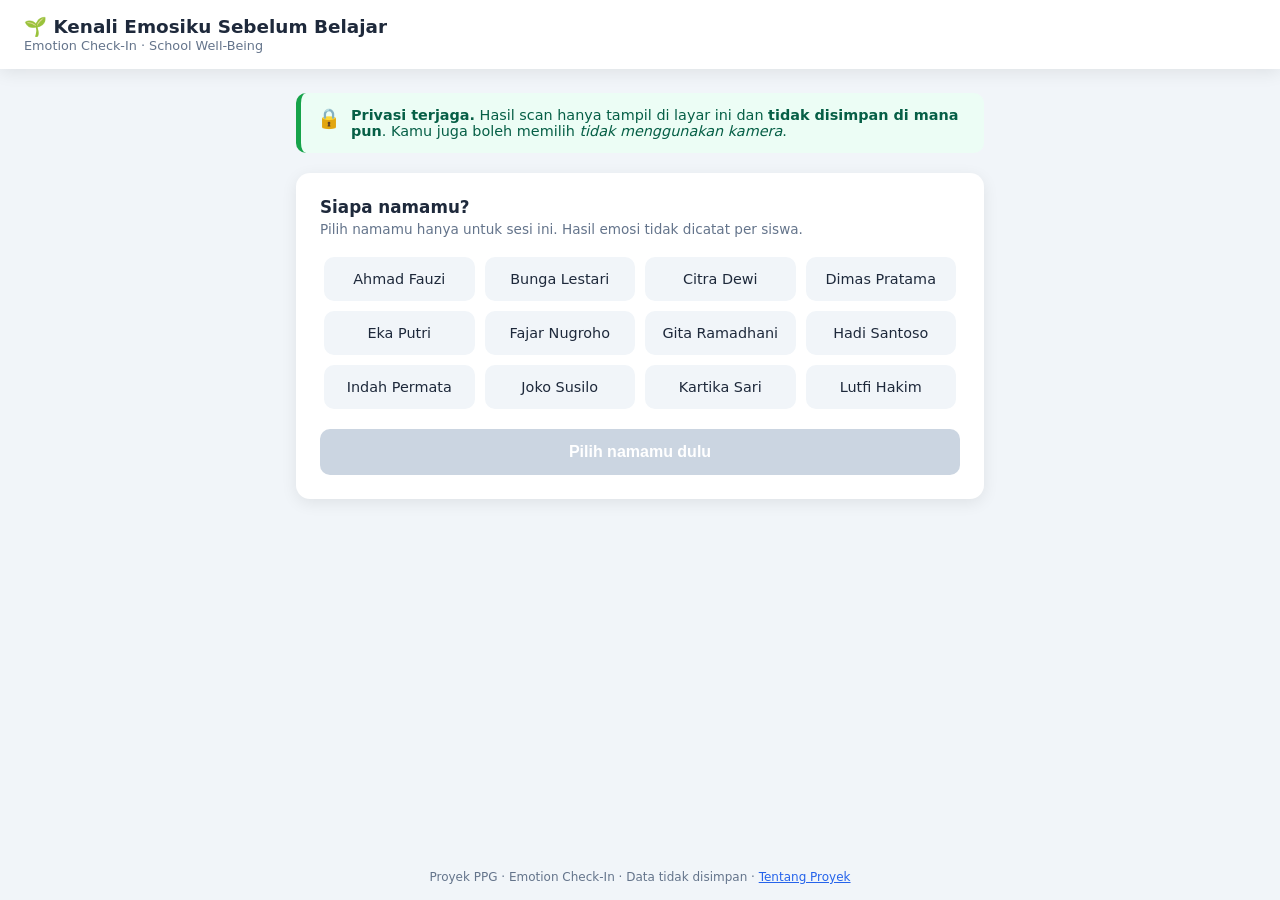
<file: index.html>
<!DOCTYPE html>
<html lang="id">
<head>
  <meta charset="UTF-8" />
  <meta name="viewport" content="width=device-width, initial-scale=1.0" />
  <title>Kenali Emosiku Sebelum Belajar</title>
  <link rel="stylesheet" href="css/style.css" />
</head>
<body>

  <header class="header">
    <div>
      <h1>🌱 Kenali Emosiku Sebelum Belajar</h1>
      <div class="sub">Emotion Check-In · School Well-Being</div>
    </div>
  </header>

  <main class="container">

    <div class="privacy-banner">
      <span class="ikon">🔒</span>
      <div>
        <strong>Privasi terjaga.</strong>
        Hasil scan hanya tampil di layar ini dan <strong>tidak disimpan di mana pun</strong>.
        Kamu juga boleh memilih <em>tidak menggunakan kamera</em>.
      </div>
    </div>

    <div class="card">
      <h2 class="seksi-judul">Siapa namamu?</h2>
      <p class="seksi-sub">
        Pilih namamu hanya untuk sesi ini. Hasil emosi tidak dicatat per siswa.
      </p>

      <div id="grid-siswa" class="grid-siswa"></div>

      <button id="btn-lanjut" class="btn btn-primary" disabled>
        Pilih namamu dulu
      </button>
    </div>

  </main>

  <footer class="footer">
    Proyek PPG · Emotion Check-In · Data tidak disimpan ·
    <a href="tentang.html" style="color:#2563eb;">Tentang Proyek</a>
  </footer>

  <script src="js/siswa.js"></script>
  <script src="js/app.js"></script>
</body>
</html>
</file>
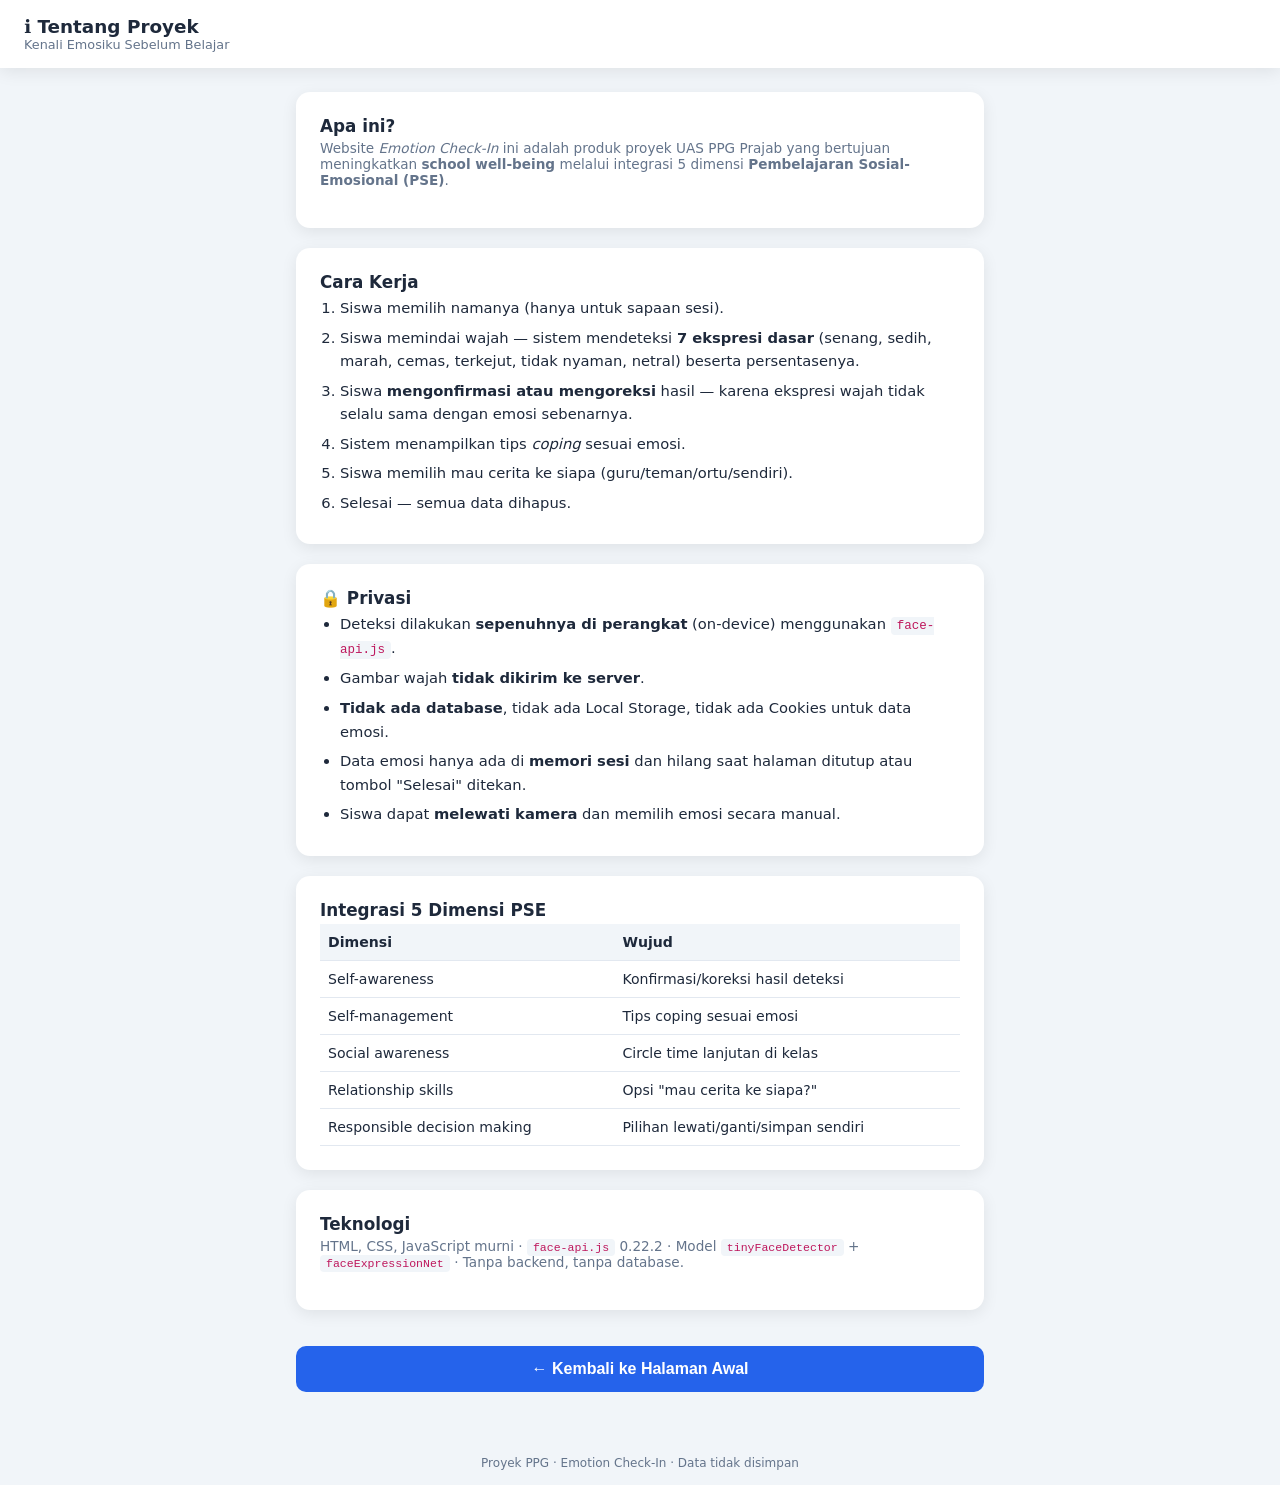
<file: tentang.html>
<!DOCTYPE html>
<html lang="id">
<head>
  <meta charset="UTF-8" />
  <meta name="viewport" content="width=device-width, initial-scale=1.0" />
  <title>Tentang Proyek · Kenali Emosiku</title>
  <link rel="stylesheet" href="css/style.css" />
</head>
<body>

  <header class="header">
    <div>
      <h1>ℹ️ Tentang Proyek</h1>
      <div class="sub">Kenali Emosiku Sebelum Belajar</div>
    </div>
  </header>

  <main class="container">

    <div class="card">
      <h2 class="seksi-judul">Apa ini?</h2>
      <p class="seksi-sub">
        Website <em>Emotion Check-In</em> ini adalah produk proyek UAS PPG Prajab
        yang bertujuan meningkatkan <strong>school well-being</strong> melalui
        integrasi 5 dimensi <strong>Pembelajaran Sosial-Emosional (PSE)</strong>.
      </p>
    </div>

    <div class="card">
      <h2 class="seksi-judul">Cara Kerja</h2>
      <ol class="daftar-nomor">
        <li>Siswa memilih namanya (hanya untuk sapaan sesi).</li>
        <li>Siswa memindai wajah — sistem mendeteksi <strong>7 ekspresi dasar</strong>
            (senang, sedih, marah, cemas, terkejut, tidak nyaman, netral)
            beserta persentasenya.</li>
        <li>Siswa <strong>mengonfirmasi atau mengoreksi</strong> hasil — karena
            ekspresi wajah tidak selalu sama dengan emosi sebenarnya.</li>
        <li>Sistem menampilkan tips <em>coping</em> sesuai emosi.</li>
        <li>Siswa memilih mau cerita ke siapa (guru/teman/ortu/sendiri).</li>
        <li>Selesai — semua data dihapus.</li>
      </ol>
    </div>

    <div class="card">
      <h2 class="seksi-judul">🔒 Privasi</h2>
      <ul class="daftar-poin">
        <li>Deteksi dilakukan <strong>sepenuhnya di perangkat</strong> (on-device)
            menggunakan <code>face-api.js</code>.</li>
        <li>Gambar wajah <strong>tidak dikirim ke server</strong>.</li>
        <li><strong>Tidak ada database</strong>, tidak ada Local Storage,
            tidak ada Cookies untuk data emosi.</li>
        <li>Data emosi hanya ada di <strong>memori sesi</strong> dan hilang saat
            halaman ditutup atau tombol "Selesai" ditekan.</li>
        <li>Siswa dapat <strong>melewati kamera</strong> dan memilih emosi secara manual.</li>
      </ul>
    </div>

    <div class="card">
      <h2 class="seksi-judul">Integrasi 5 Dimensi PSE</h2>
      <table class="tabel-pse">
        <tr><th>Dimensi</th><th>Wujud</th></tr>
        <tr><td>Self-awareness</td><td>Konfirmasi/koreksi hasil deteksi</td></tr>
        <tr><td>Self-management</td><td>Tips coping sesuai emosi</td></tr>
        <tr><td>Social awareness</td><td>Circle time lanjutan di kelas</td></tr>
        <tr><td>Relationship skills</td><td>Opsi "mau cerita ke siapa?"</td></tr>
        <tr><td>Responsible decision making</td><td>Pilihan lewati/ganti/simpan sendiri</td></tr>
      </table>
    </div>

    <div class="card">
      <h2 class="seksi-judul">Teknologi</h2>
      <p class="seksi-sub">
        HTML, CSS, JavaScript murni · <code>face-api.js</code> 0.22.2 ·
        Model <code>tinyFaceDetector</code> + <code>faceExpressionNet</code> ·
        Tanpa backend, tanpa database.
      </p>
    </div>

    <button onclick="window.location.href='index.html'" class="btn btn-primary">
      ← Kembali ke Halaman Awal
    </button>

  </main>

  <footer class="footer">
    Proyek PPG · Emotion Check-In · Data tidak disimpan
  </footer>

</body>
</html>
</file>
<file: css/style.css>
/* ============================================================
   STYLE GLOBAL
   ============================================================ */
   * { margin: 0; padding: 0; box-sizing: border-box; }

   :root {
     --biru: #2563eb;
     --biru-tua: #1e40af;
     --hijau: #16a34a;
     --merah: #dc2626;
     --abu: #64748b;
     --bg: #f1f5f9;
     --putih: #ffffff;
     --teks: #1e293b;
     --radius: 14px;
     --shadow: 0 4px 16px rgba(0,0,0,0.08);
   }
   
   body {
     font-family: 'Segoe UI', system-ui, -apple-system, sans-serif;
     background: var(--bg);
     color: var(--teks);
     min-height: 100vh;
     display: flex;
     flex-direction: column;
   }
   
   /* ============================================================
      HEADER
      ============================================================ */
   .header {
     background: var(--putih);
     padding: 16px 24px;
     box-shadow: var(--shadow);
     display: flex;
     align-items: center;
     gap: 12px;
   }
   .header h1 { font-size: 1.15rem; }
   .header .sub { font-size: 0.8rem; color: var(--abu); }
   
   /* ============================================================
      KONTAINER & KARTU
      ============================================================ */
   .container {
     max-width: 720px;
     margin: 0 auto;
     padding: 24px 16px 48px;
     width: 100%;
     flex: 1;
   }
   
   .card {
     background: var(--putih);
     border-radius: var(--radius);
     box-shadow: var(--shadow);
     padding: 24px;
     margin-bottom: 20px;
   }
   
   /* ============================================================
      BANNER PRIVASI
      ============================================================ */
   .privacy-banner {
     background: #ecfdf5;
     border-left: 5px solid var(--hijau);
     padding: 14px 16px;
     border-radius: 10px;
     font-size: 0.9rem;
     color: #065f46;
     margin-bottom: 20px;
     display: flex;
     gap: 10px;
     align-items: flex-start;
   }
   .privacy-banner .ikon { font-size: 1.2rem; }
   
   /* ============================================================
      JUDUL SEKSI
      ============================================================ */
   .seksi-judul { font-size: 1.05rem; margin-bottom: 4px; }
   .seksi-sub {
     font-size: 0.85rem;
     color: var(--abu);
     margin-bottom: 16px;
   }
   
   /* ============================================================
      DAFTAR SISWA (index.html)
      ============================================================ */
   .grid-siswa {
     display: grid;
     grid-template-columns: repeat(auto-fill, minmax(150px, 1fr));
     gap: 10px;
     max-height: 360px;
     overflow-y: auto;
     padding: 4px;
   }
   
   .kartu-siswa {
     background: var(--bg);
     border: 2px solid transparent;
     border-radius: 10px;
     padding: 12px 10px;
     cursor: pointer;
     text-align: center;
     font-size: 0.9rem;
     font-weight: 500;
     transition: all 0.15s ease;
     user-select: none;
   }
   .kartu-siswa:hover {
     border-color: var(--biru);
     background: #eff6ff;
   }
   .kartu-siswa.terpilih {
     border-color: var(--biru);
     background: var(--biru);
     color: var(--putih);
   }
   .kartu-siswa.terpilih::after {
     content: " ✓";
     font-weight: bold;
   }
   
   /* ============================================================
      TOMBOL
      ============================================================ */
   .btn {
     display: inline-flex;
     align-items: center;
     justify-content: center;
     gap: 8px;
     padding: 14px 24px;
     border: none;
     border-radius: 10px;
     font-size: 1rem;
     font-weight: 600;
     cursor: pointer;
     transition: all 0.15s ease;
     width: 100%;
     margin-top: 16px;
   }
   .btn-primary { background: var(--biru); color: var(--putih); }
   .btn-primary:hover:not(:disabled) { background: var(--biru-tua); }
   .btn-primary:disabled {
     background: #cbd5e1;
     cursor: not-allowed;
   }
   .btn-secondary {
     background: var(--bg);
     color: var(--teks);
     border: 2px solid #e2e8f0;
   }
   .btn-secondary:hover { background: #e2e8f0; }
   
   /* ============================================================
      FOOTER
      ============================================================ */
   .footer {
     text-align: center;
     padding: 16px;
     font-size: 0.75rem;
     color: var(--abu);
   }
   
   /* ============================================================
      HALAMAN CHECK-IN (checkin.html)
      ============================================================ */
   .video-wrap {
     position: relative;
     width: 100%;
     max-width: 480px;
     margin: 0 auto 16px;
     border-radius: var(--radius);
     overflow: hidden;
     background: #0f172a;
     aspect-ratio: 4 / 3;
   }
   .video-wrap video,
   .video-wrap canvas {
     position: absolute;
     top: 0; left: 0;
     width: 100%; height: 100%;
     object-fit: cover;
   }
   .video-wrap canvas { pointer-events: none; }
   
   .kamera-placeholder {
     position: absolute;
     inset: 0;
     display: flex;
     flex-direction: column;
     align-items: center;
     justify-content: center;
     color: #94a3b8;
     font-size: 0.9rem;
     gap: 8px;
   }
   .kamera-placeholder .ikon { font-size: 2.5rem; }
   
   .status-teks {
     text-align: center;
     font-size: 0.9rem;
     color: var(--abu);
     min-height: 22px;
     margin-bottom: 12px;
   }
   .status-teks.aktif { color: var(--biru); font-weight: 600; }
   
   .hasil-emosi {
     display: none;
     text-align: center;
     padding: 20px 16px;
     border-radius: var(--radius);
     background: var(--bg);
     margin-top: 16px;
   }
   .hasil-emosi.tampil { display: block; }
   
   .emoji-besar { font-size: 3.5rem; line-height: 1; margin-bottom: 8px; }
   .label-emosi { font-size: 1.4rem; font-weight: 700; margin-bottom: 4px; }
   .persen-utama {
     font-size: 2rem;
     font-weight: 800;
     color: var(--biru);
     margin-bottom: 12px;
   }
   
   .bar-list { text-align: left; max-width: 360px; margin: 0 auto; }
   .bar-item { margin-bottom: 8px; }
   .bar-label {
     display: flex;
     justify-content: space-between;
     font-size: 0.8rem;
     margin-bottom: 3px;
     color: var(--teks);
   }
   .bar-track {
     height: 10px;
     background: #e2e8f0;
     border-radius: 6px;
     overflow: hidden;
   }
   .bar-fill {
     height: 100%;
     border-radius: 6px;
     transition: width 0.4s ease;
   }
   
   .fill-senang   { background: #22c55e; }
   .fill-sedih    { background: #3b82f6; }
   .fill-marah    { background: #ef4444; }
   .fill-takut    { background: #a855f7; }
   .fill-terkejut { background: #f59e0b; }
   .fill-jijik    { background: #84cc16; }
   .fill-netral   { background: #94a3b8; }
   
   .btn-baris {
     display: grid;
     grid-template-columns: 1fr 1fr;
     gap: 10px;
   }
   .btn-baris .btn { margin-top: 12px; }

   /* Indikator proses scan */
    .status-teks.aktif {
        animation: pulse 1s ease-in-out infinite;
    }
    @keyframes pulse {
        0%, 100% { opacity: 1; }
        50%      { opacity: 0.6; }
    }

    /* ============================================================
   TAHAP 3 — KONFIRMASI, MANUAL, TIPS, SELESAI
   ============================================================ */

/* Tombol warna */
.btn-hijau { background: var(--hijau); color: var(--putih); }
.btn-hijau:hover { background: #15803d; }
.btn-kuning { background: #eab308; color: #1e293b; }
.btn-kuning:hover { background: #ca8a04; color: var(--putih); }
.btn-kecil { padding: 10px 12px; font-size: 0.85rem; margin-top: 8px; }
.btn-kecil.dipilih {
  background: var(--biru);
  color: var(--putih);
  border-color: var(--biru);
}

/* Panel konfirmasi */
.konfirmasi {
  margin-top: 16px;
  padding-top: 16px;
  border-top: 2px dashed #cbd5e1;
}
.konfirmasi-tanya {
  font-size: 0.95rem;
  text-align: center;
  margin-bottom: 4px;
}

/* Grid pilih emosi manual */
.grid-emosi {
  display: grid;
  grid-template-columns: repeat(auto-fill, minmax(110px, 1fr));
  gap: 10px;
  margin-bottom: 8px;
}
.kartu-emosi {
  background: var(--bg);
  border: 2px solid transparent;
  border-radius: 12px;
  padding: 14px 8px;
  cursor: pointer;
  text-align: center;
  transition: all 0.15s ease;
  user-select: none;
  display: flex;
  flex-direction: column;
  align-items: center;
  gap: 6px;
}
.kartu-emosi:hover {
  border-color: var(--biru);
  background: #eff6ff;
  transform: translateY(-2px);
}
.kartu-emosi .emoji { font-size: 2rem; line-height: 1; }
.kartu-emosi .nama { font-size: 0.85rem; font-weight: 600; }

/* Tips coping */
.tips-box {
  background: #f0f9ff;
  border-left: 4px solid var(--biru);
  border-radius: 10px;
  padding: 14px 16px;
  margin: 12px 0 20px;
}
.tip-item {
  display: flex;
  gap: 10px;
  align-items: flex-start;
  padding: 8px 0;
  font-size: 0.92rem;
  line-height: 1.4;
  border-bottom: 1px solid #e0f2fe;
}
.tip-item:last-child { border-bottom: none; }
.tip-num {
  flex-shrink: 0;
  width: 22px;
  height: 22px;
  background: var(--biru);
  color: white;
  border-radius: 50%;
  display: inline-flex;
  align-items: center;
  justify-content: center;
  font-size: 0.75rem;
  font-weight: 700;
}

/* Cerita ke siapa */
.cerita-box {
  background: var(--bg);
  border-radius: 10px;
  padding: 14px 16px;
  margin-bottom: 8px;
}
.cerita-box p { font-size: 0.9rem; }
.cerita-box .kecil { font-size: 0.78rem; color: var(--abu); margin-bottom: 4px; }
.pesan-cerita {
  font-size: 0.85rem;
  color: var(--biru-tua);
  background: #eff6ff;
  padding: 10px 12px;
  border-radius: 8px;
  margin-top: 10px;
  min-height: 0;
}
.pesan-cerita:empty { display: none; }

/* Panel selesai */
.selesai-kartu { text-align: center; }
.privacy-note {
  font-size: 0.85rem;
  color: #065f46;
  background: #ecfdf5;
  padding: 10px 14px;
  border-radius: 8px;
  margin: 16px 0;
}

/* ============================================================
   RESPONSIF — HP & Tablet
   ============================================================ */

   @media (max-width: 600px) {
    .header { padding: 12px 16px; }
    .header h1 { font-size: 1rem; }
  
    .container { padding: 16px 12px 32px; }
  
    .card { padding: 16px; border-radius: 12px; }
  
    .privacy-banner { font-size: 0.82rem; padding: 10px 12px; }
  
    .grid-siswa {
      grid-template-columns: repeat(auto-fill, minmax(120px, 1fr));
      gap: 8px;
    }
    .kartu-siswa { padding: 10px 8px; font-size: 0.82rem; }
  
    .video-wrap { max-width: 100%; }
  
    .btn { padding: 12px 18px; font-size: 0.92rem; }
  
    .grid-emosi {
      grid-template-columns: repeat(2, 1fr);
      gap: 8px;
    }
    .kartu-emosi { padding: 12px 6px; }
    .kartu-emosi .emoji { font-size: 1.6rem; }
    .kartu-emosi .nama { font-size: 0.78rem; }
  
    .emoji-besar { font-size: 2.8rem; }
    .label-emosi { font-size: 1.2rem; }
    .persen-utama { font-size: 1.6rem; }
  
    .btn-baris { grid-template-columns: 1fr 1fr; gap: 8px; }
    .btn-baris .btn { margin-top: 8px; }
  
    .tip-item { font-size: 0.85rem; }
  
    .footer { font-size: 0.7rem; padding: 12px; }
  }
  
  /* Tablet */
  @media (min-width: 601px) and (max-width: 900px) {
    .container { max-width: 640px; }
  }
  
  /* Fokus aksesibilitas */
  .kartu-siswa:focus-visible,
  .kartu-emosi:focus-visible,
  .btn:focus-visible {
    outline: 3px solid var(--biru);
    outline-offset: 2px;
  }

  /* Halaman Tentang */
.daftar-nomor, .daftar-poin {
    padding-left: 20px;
    font-size: 0.92rem;
    line-height: 1.6;
    color: var(--teks);
  }
  .daftar-nomor li, .daftar-poin li { margin-bottom: 6px; }
  code {
    background: var(--bg);
    padding: 2px 6px;
    border-radius: 4px;
    font-size: 0.85em;
    color: #be185d;
  }
  .tabel-pse {
    width: 100%;
    border-collapse: collapse;
    font-size: 0.88rem;
  }
  .tabel-pse th, .tabel-pse td {
    text-align: left;
    padding: 10px 8px;
    border-bottom: 1px solid #e2e8f0;
  }
  .tabel-pse th { background: var(--bg); font-weight: 700; }

  /* ============================================================
   TAMPILAN TEKNIK STOP & TIPS (Baru)
   ============================================================ */

/* Header Tips */
.tips-header {
    display: flex;
    align-items: center;
    gap: 16px;
    margin-bottom: 20px;
    background: var(--bg);
    padding: 16px;
    border-radius: var(--radius);
  }
  
  /* Kartu STOP */
  .stop-card {
    background: #fffbeb; /* Kuning muda */
    border: 2px solid #fcd34d;
    border-radius: var(--radius);
    padding: 20px;
    margin-bottom: 20px;
  }
  
  .stop-title {
    color: #b45309;
    font-size: 1.1rem;
    margin-bottom: 8px;
  }
  
  .stop-intro {
    font-size: 0.9rem;
    color: #92400e;
    margin-bottom: 16px;
  }
  
  .stop-list {
    display: flex;
    flex-direction: column;
    gap: 12px;
  }
  
  .stop-item {
    display: flex;
    gap: 12px;
    align-items: flex-start;
    background: var(--putih);
    padding: 12px;
    border-radius: 10px;
    box-shadow: 0 2px 6px rgba(0,0,0,0.04);
  }
  
  .stop-letter {
    flex-shrink: 0;
    width: 36px;
    height: 36px;
    background: #f59e0b;
    color: white;
    font-size: 1.2rem;
    font-weight: 900;
    border-radius: 50%;
    display: flex;
    align-items: center;
    justify-content: center;
  }
  
  .stop-content strong {
    display: block;
    font-size: 0.95rem;
    color: #78350f;
    margin-bottom: 2px;
  }
  
  .stop-content p {
    font-size: 0.85rem;
    color: #92400e;
    line-height: 1.4;
  }
  
  /* Animasi tombol scan baru */
  #btn-scan {
    font-size: 1.1rem;
    padding: 16px;
    background: linear-gradient(135deg, var(--biru) 0%, #3b82f6 100%);
    box-shadow: 0 4px 12px rgba(37, 99, 235, 0.3);
    transition: transform 0.1s;
  }
  #btn-scan:active:not(:disabled) {
    transform: scale(0.98);
  }
  #btn-scan:disabled {
    background: #cbd5e1;
    box-shadow: none;
  }
</file>
